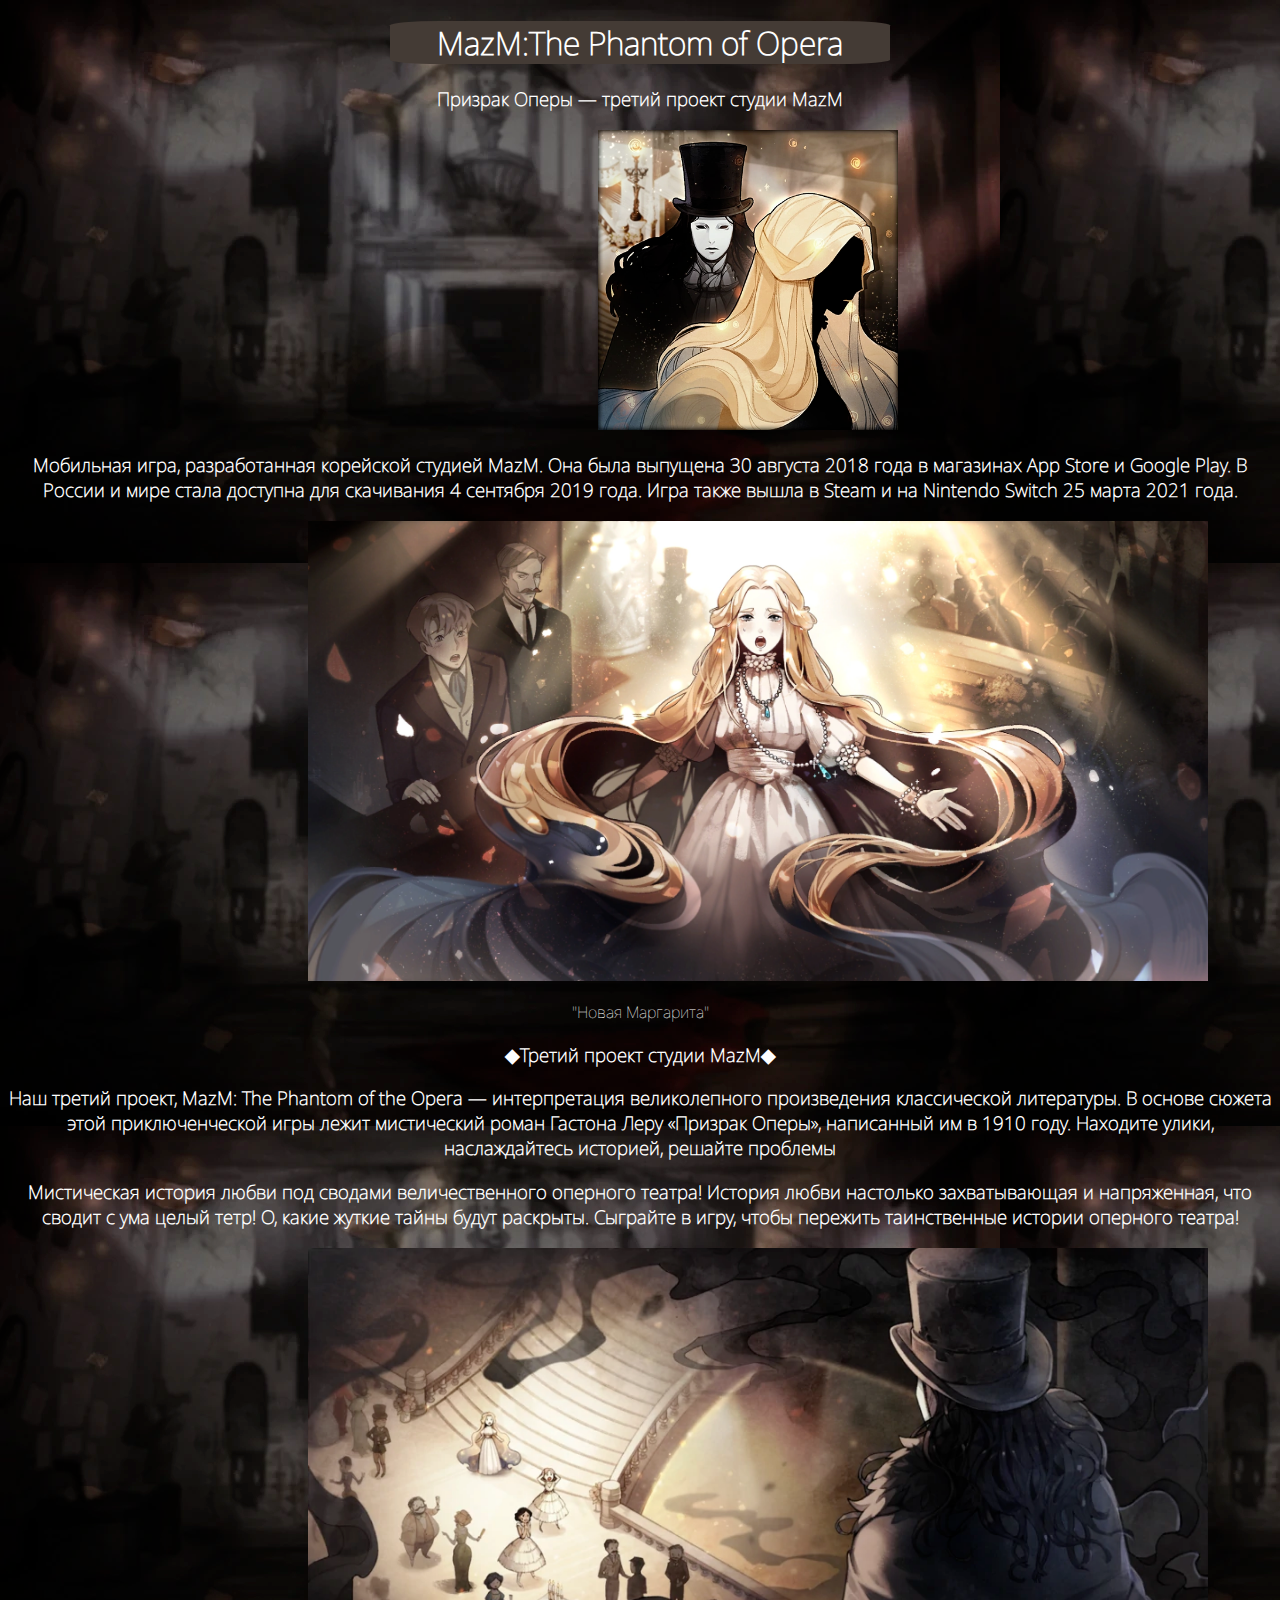
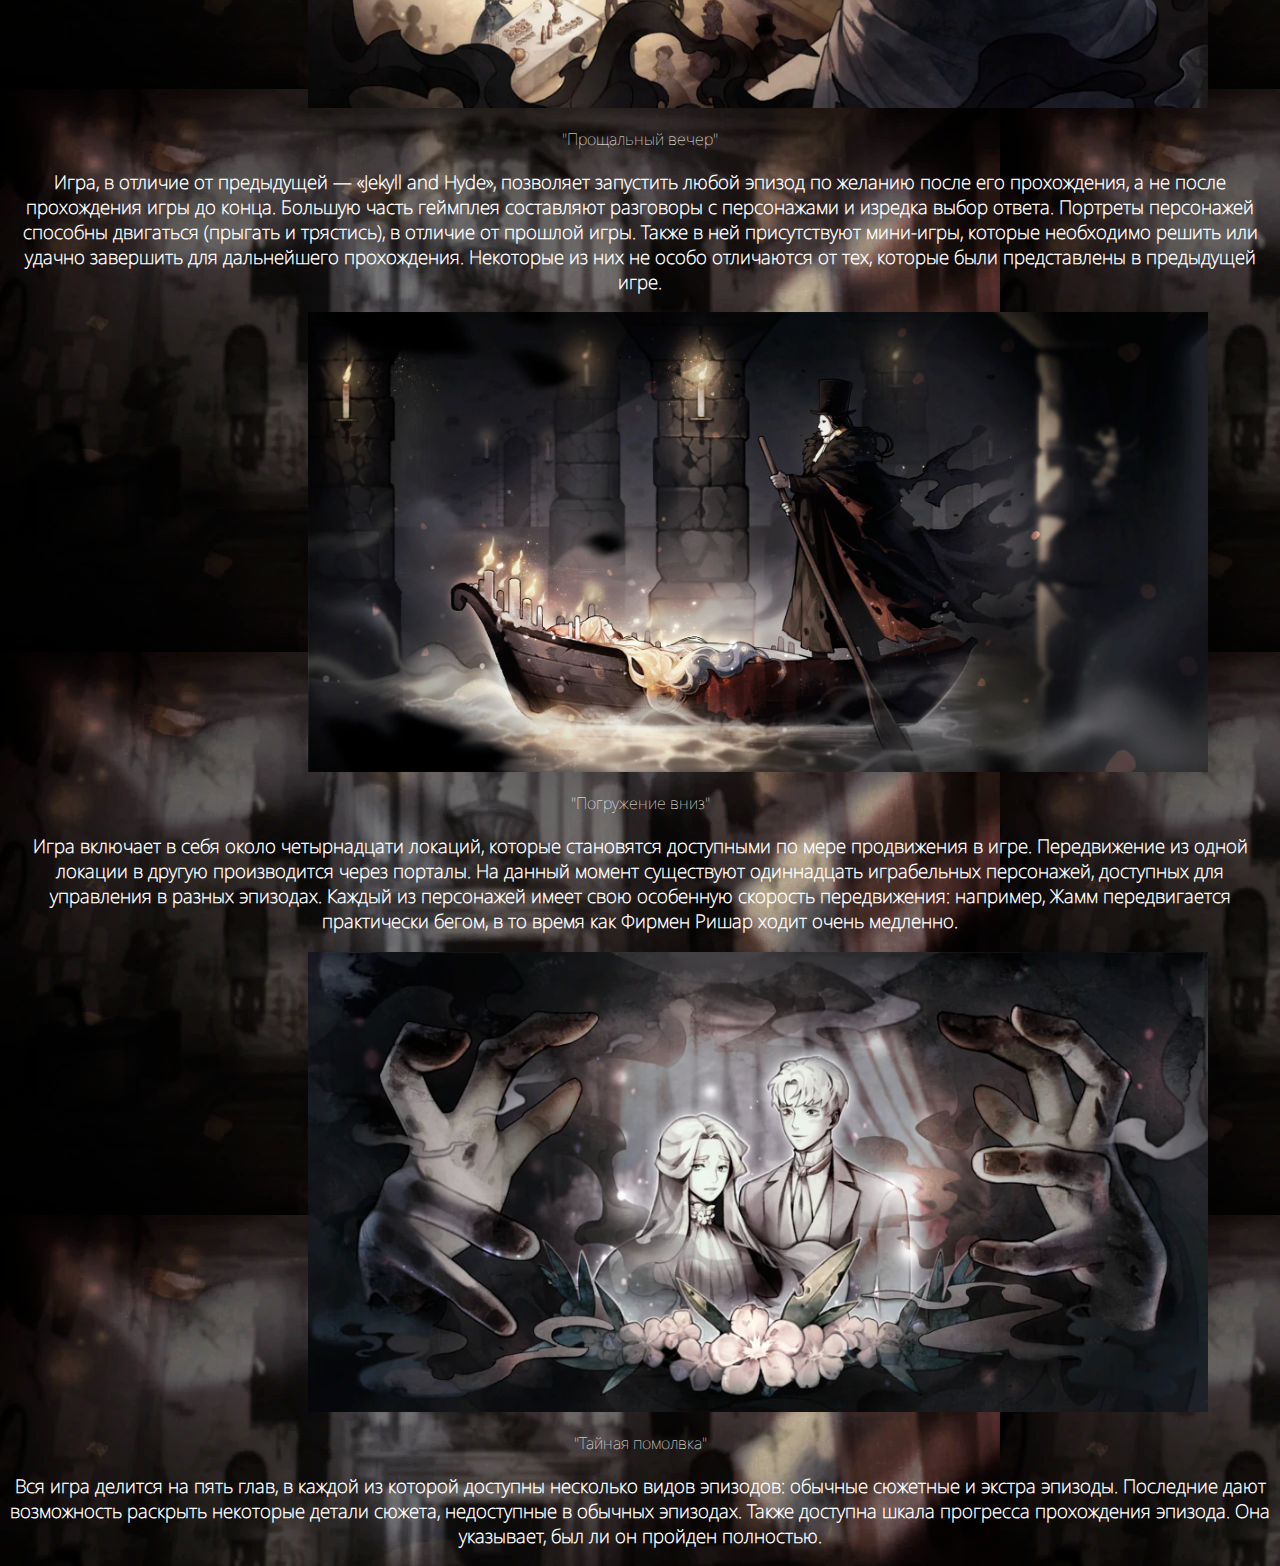
<file: визиткасолевая/index.html>
<!DOCTYPE html>
<html>
<head>
	<meta charset="utf-8">
	<title>The Phantom of Opera</title>
	<link rel="stylesheet" href="index.css">
</head>
<body>
	<div id = "opera">
		<h1>MazM:The Phantom of Opera</h1>
	</div>
	<div>
		<h3>Призрак Оперы — третий проект студии MazM</h3>
	</div>
	<div>
		<img id = "i5" src="img/5.png">
		<h3>Mобильная игра, разработанная корейской студией MazM. Она была выпущена 30 августа 2018 года в магазинах App Store и Google Play. В России и мире стала доступна для скачивания 4 сентября 2019 года. Игра также вышла в Steam и на Nintendo Switch 25 марта 2021 года.</h3>
	</div>
	<div>
		<img id = "i1" src="img/1.png">
		<p>"Новая Маргарита"</p>
		<h3>◆Третий проект студии MazM◆</h3>
		<h3>Наш третий проект, MazM: The Phantom of the Opera — интерпретация великолепного произведения классической литературы. В основе сюжета этой приключенческой игры лежит мистический роман Гастона Леру «Призрак Оперы», написанный им в 1910 году. Находите улики, наслаждайтесь историей, решайте проблемы</h3>
		<h3>Мистическая история любви под сводами величественного оперного театра! История любви настолько захватывающая и напряженная, что сводит с ума целый тетр! О, какие жуткие тайны будут раскрыты. Сыграйте в игру, чтобы пережить таинственные истории оперного театра!</h3>
	</div>
	<div>
		<img id = "i4" src="img/4.png">
		<p>"Прощальный вечер"</p>
		<h3>Игра, в отличие от предыдущей — «Jekyll and Hyde», позволяет запустить любой эпизод по желанию после его прохождения, а не после прохождения игры до конца. Большую часть геймплея составляют разговоры с персонажами и изредка выбор ответа. Портреты персонажей способны двигаться (прыгать и трястись), в отличие от прошлой игры. Также в ней присутствуют мини-игры, которые необходимо решить или удачно завершить для дальнейшего прохождения. Некоторые из них не особо отличаются от тех, которые были представлены в предыдущей игре.</h3>
	</div>
	<div>
		<img id = "i2" src="img/2.png">
		<p>"Погружение вниз"</p>
		<h3>Игра включает в себя около четырнадцати локаций, которые становятся доступными по мере продвижения в игре. Передвижение из одной локации в другую производится через порталы. На данный момент существуют одиннадцать играбельных персонажей, доступных для управления в разных эпизодах. Каждый из персонажей имеет свою особенную скорость передвижения: например, Жамм передвигается практически бегом, в то время как Фирмен Ришар ходит очень медленно.</h3>
	</div>
	<div>
		<img id = "i3" src="img/3.png">
		<p>"Тайная помолвка"</p>
		<h3>Вся игра делится на пять глав, в каждой из которой доступны несколько видов эпизодов: обычные сюжетные и экстра эпизоды. Последние дают возможность раскрыть некоторые детали сюжета, недоступные в обычных эпизодах. Также доступна шкала прогресса прохождения эпизода. Она указывает, был ли он пройден полностью.</h3>
	</div>
	

</body>
</html>
</file>
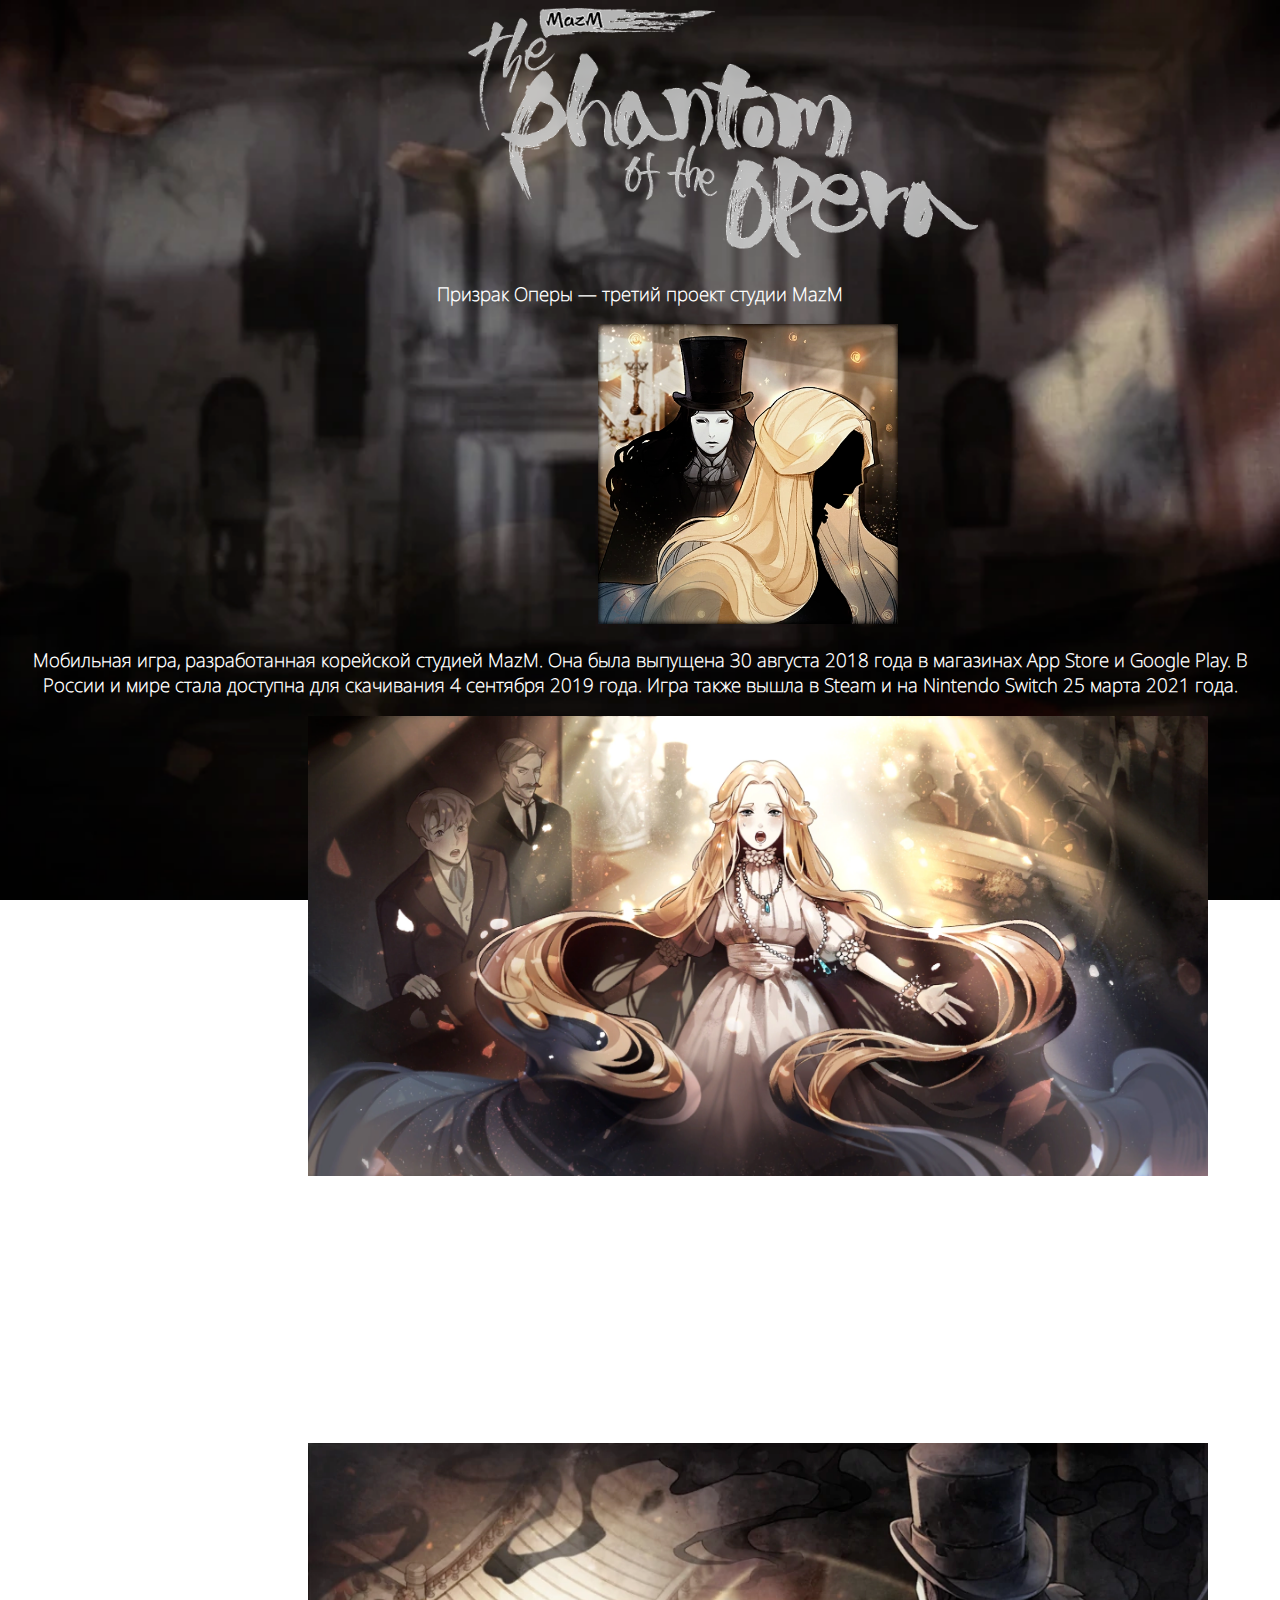
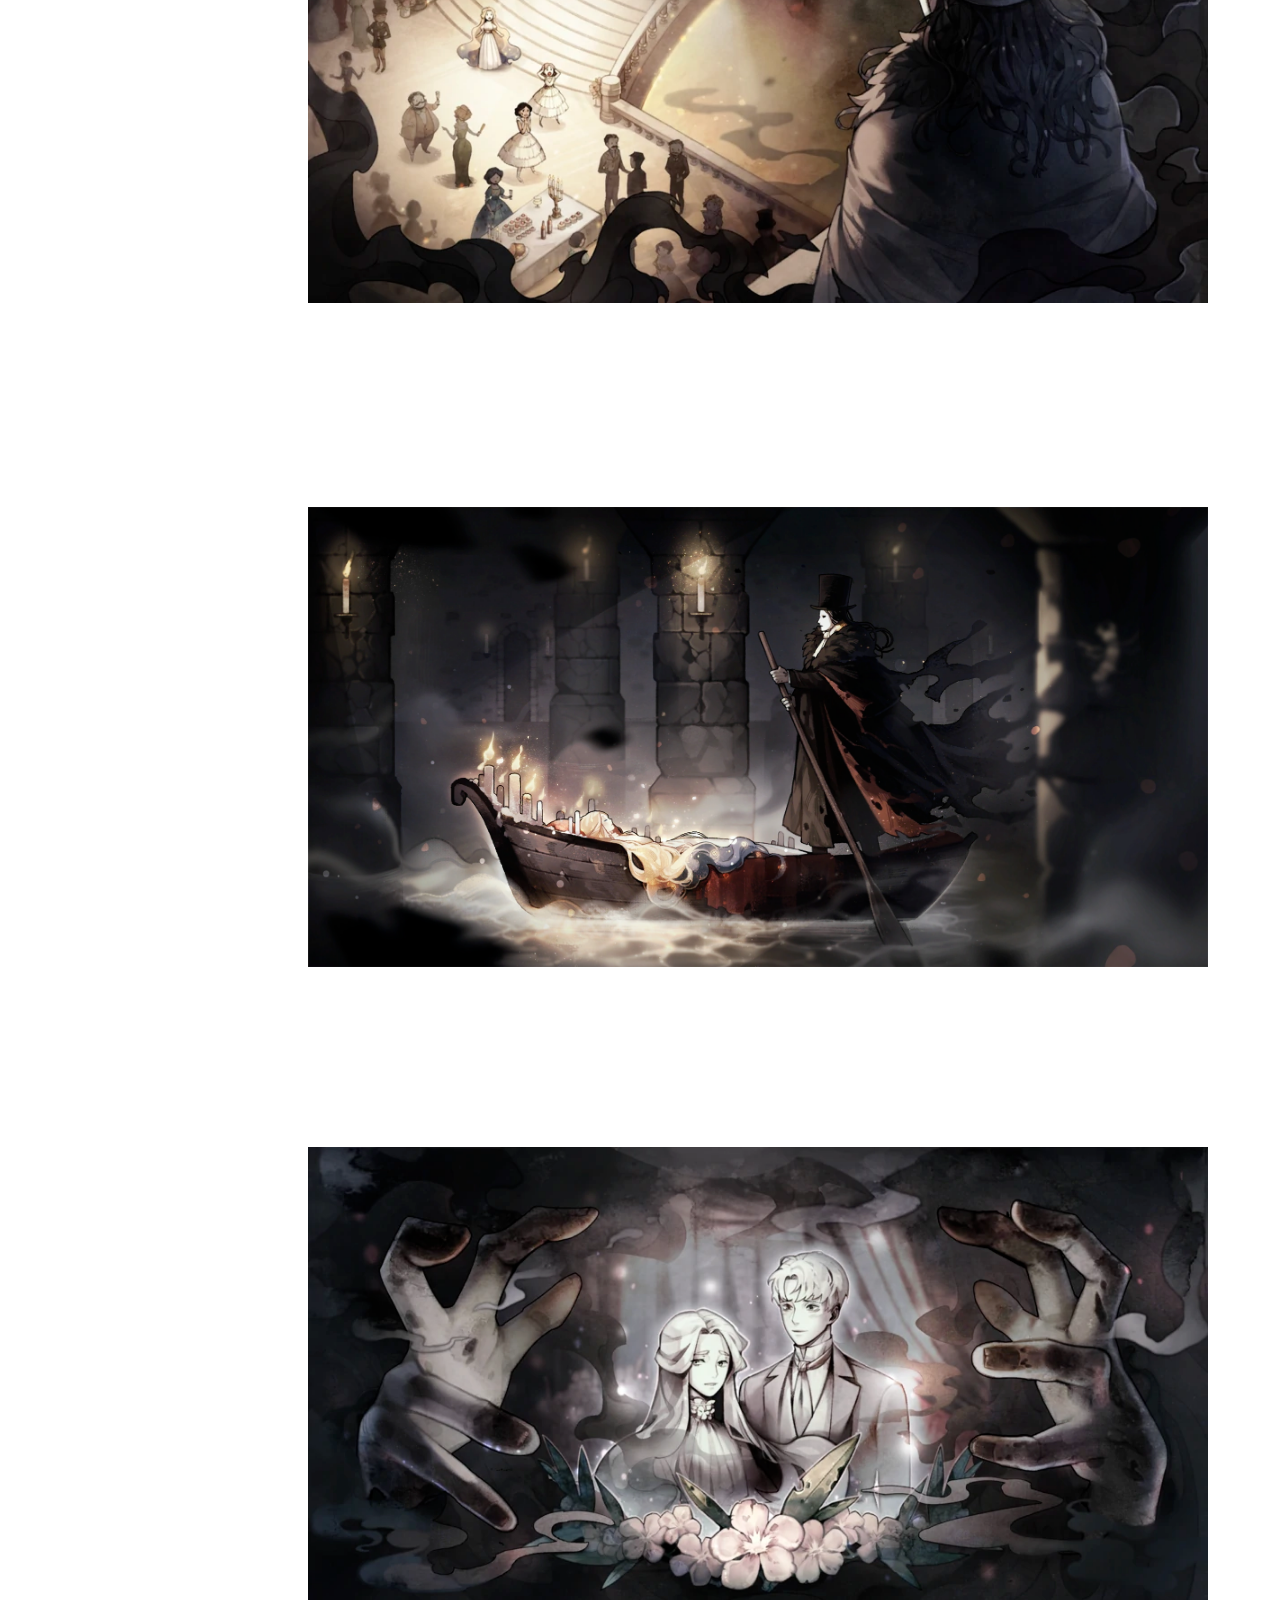
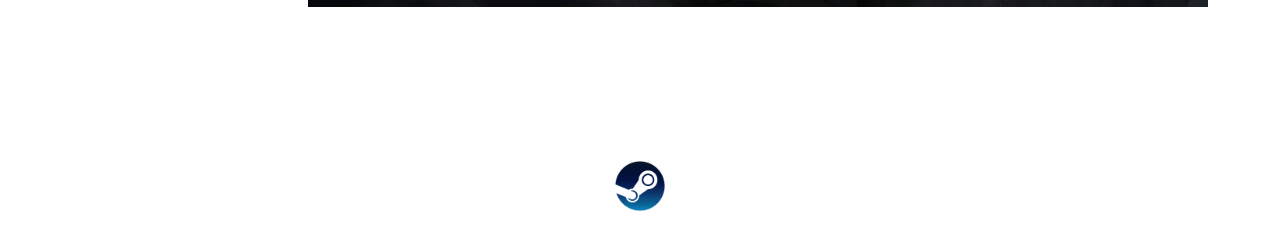
<file: опера/index.html>
<!DOCTYPE html>
<html>
<head>
	<meta charset="utf-8">
	<title>The Phantom of Opera</title>
	<link rel="stylesheet" href="index.css">
</head>
<body>
	<div id = "opera">
		<audio src="Phantom.mp3" autoplay="autoplay">
		</audio>
		<img id = "i7" src="img/7.png">
	</div>
	<div>
		<h3>Призрак Оперы — третий проект студии MazM</h3>
	</div>
	<div>
		<img id = "i5" src="img/5.png">
		<h3>Mобильная игра, разработанная корейской студией MazM. Она была выпущена 30 августа 2018 года в магазинах App Store и Google Play. В России и мире стала доступна для скачивания 4 сентября 2019 года. Игра также вышла в Steam и на Nintendo Switch 25 марта 2021 года.</h3>
	</div>
	<div>
		<img id = "i1" src="img/1.png">
		<p>"Новая Маргарита"</p>
		<h3>◆Третий проект студии MazM◆</h3>
		<h3>Наш третий проект, MazM: The Phantom of the Opera — интерпретация великолепного произведения классической литературы. В основе сюжета этой приключенческой игры лежит мистический роман Гастона Леру «Призрак Оперы», написанный им в 1910 году. Находите улики, наслаждайтесь историей, решайте проблемы</h3>
		<h3>Мистическая история любви под сводами величественного оперного театра! История любви настолько захватывающая и напряженная, что сводит с ума целый тетр! О, какие жуткие тайны будут раскрыты. Сыграйте в игру, чтобы пережить таинственные истории оперного театра!</h3>
	</div>
	<div>
		<img id = "i4" src="img/4.png">
		<p>"Прощальный вечер"</p>
		<h3>Игра, в отличие от предыдущей — «Jekyll and Hyde», позволяет запустить любой эпизод по желанию после его прохождения, а не после прохождения игры до конца. Большую часть геймплея составляют разговоры с персонажами и изредка выбор ответа. Портреты персонажей способны двигаться (прыгать и трястись), в отличие от прошлой игры. Также в ней присутствуют мини-игры, которые необходимо решить или удачно завершить для дальнейшего прохождения. Некоторые из них не особо отличаются от тех, которые были представлены в предыдущей игре.</h3>
	</div>
	<div>
		<img id = "i2" src="img/2.png">
		<p>"Погружение вниз"</p>
		<h3>Игра включает в себя около четырнадцати локаций, которые становятся доступными по мере продвижения в игре. Передвижение из одной локации в другую производится через порталы. На данный момент существуют одиннадцать играбельных персонажей, доступных для управления в разных эпизодах. Каждый из персонажей имеет свою особенную скорость передвижения: например, Жамм передвигается практически бегом, в то время как Фирмен Ришар ходит очень медленно.</h3>
	</div>
	<div>
		<img id = "i3" src="img/3.png">
		<p>"Тайная помолвка"</p>
		<h3>Вся игра делится на пять глав, в каждой из которой доступны несколько видов эпизодов: обычные сюжетные и экстра эпизоды. Последние дают возможность раскрыть некоторые детали сюжета, недоступные в обычных эпизодах. Также доступна шкала прогресса прохождения эпизода. Она указывает, был ли он пройден полностью.</h3>
		<p><a href="https://store.steampowered.com/app/1483300/MazM_The_Phantom_of_the_Opera/?l=russian"><img src="img/8.png" width="50" 
   		height="50" alt="STEAM"></a></p>
	</div>
	

</body>
</html>
</file>
<file: визиткасолевая/index.css>
body {
	background-image: url(img/6.png);
}

h1, h3{
	text-align: center;
	color: #FFFFFF;
	font-family: Noto Sans; 
}

@font-face {
	font-family: Noto Sans;
	src: url(fonts/NotoSans-Thin.ttf)
}

#opera {
	background-color: #443B35;
	width: 500px;
	margin-left: auto;
	margin-right: auto;
	border-radius: 10%;
}

#i5 {
	margin-left: 590px;
	margin-right: auto;
	width: 300px;
	height: 300px;
}

h3 {
	text-align: center;
	color: #FFFFFF;
	font-family: Noto Sans; 
}

#i1, #i4, #i2, #i3 {
	margin-left: 300px;
	margin-right: auto;
	width: 900px;
	height: 460px;
}
p {
	text-align: center;
	color: #FFFFFF;
	font-family: Noto Sans; 
}
</file>
<file: опера/index.css>
body {
	background-image: url(img/6.png);
	background-repeat: no-repeat;
    background-position: center center;
    background-attachment: fixed;
    -webkit-background-size: cover;
    -moz-background-size: cover;
    -o-background-size: cover;
    background-size: cover;
}

h1, h3{
	text-align: center;
	color: #FFFFFF;
	font-family: Noto Sans; 
}

@font-face {
	font-family: Noto Sans;
	src: url(fonts/NotoSans-Thin.ttf)
}

#opera {
	margin-left: auto;
	margin-right: auto;
}

#i5 {
	margin-left: 590px;
	margin-right: auto;
	width: 300px;
	height: 300px;
}

h3 {
	text-align: center;
	color: #FFFFFF;
	font-family: Noto Sans; 
}

#i7 {
	margin-left: 460px;
	margin-right: auto;
	width: 510px;
	height: 250px;
}

#i1, #i4, #i2, #i3 {
	margin-left: 300px;
	margin-right: auto;
	width: 900px;
	height: 460px;
}
p {
	text-align: center;
	color: #FFFFFF;
	font-family: Noto Sans; 
}
</file>
